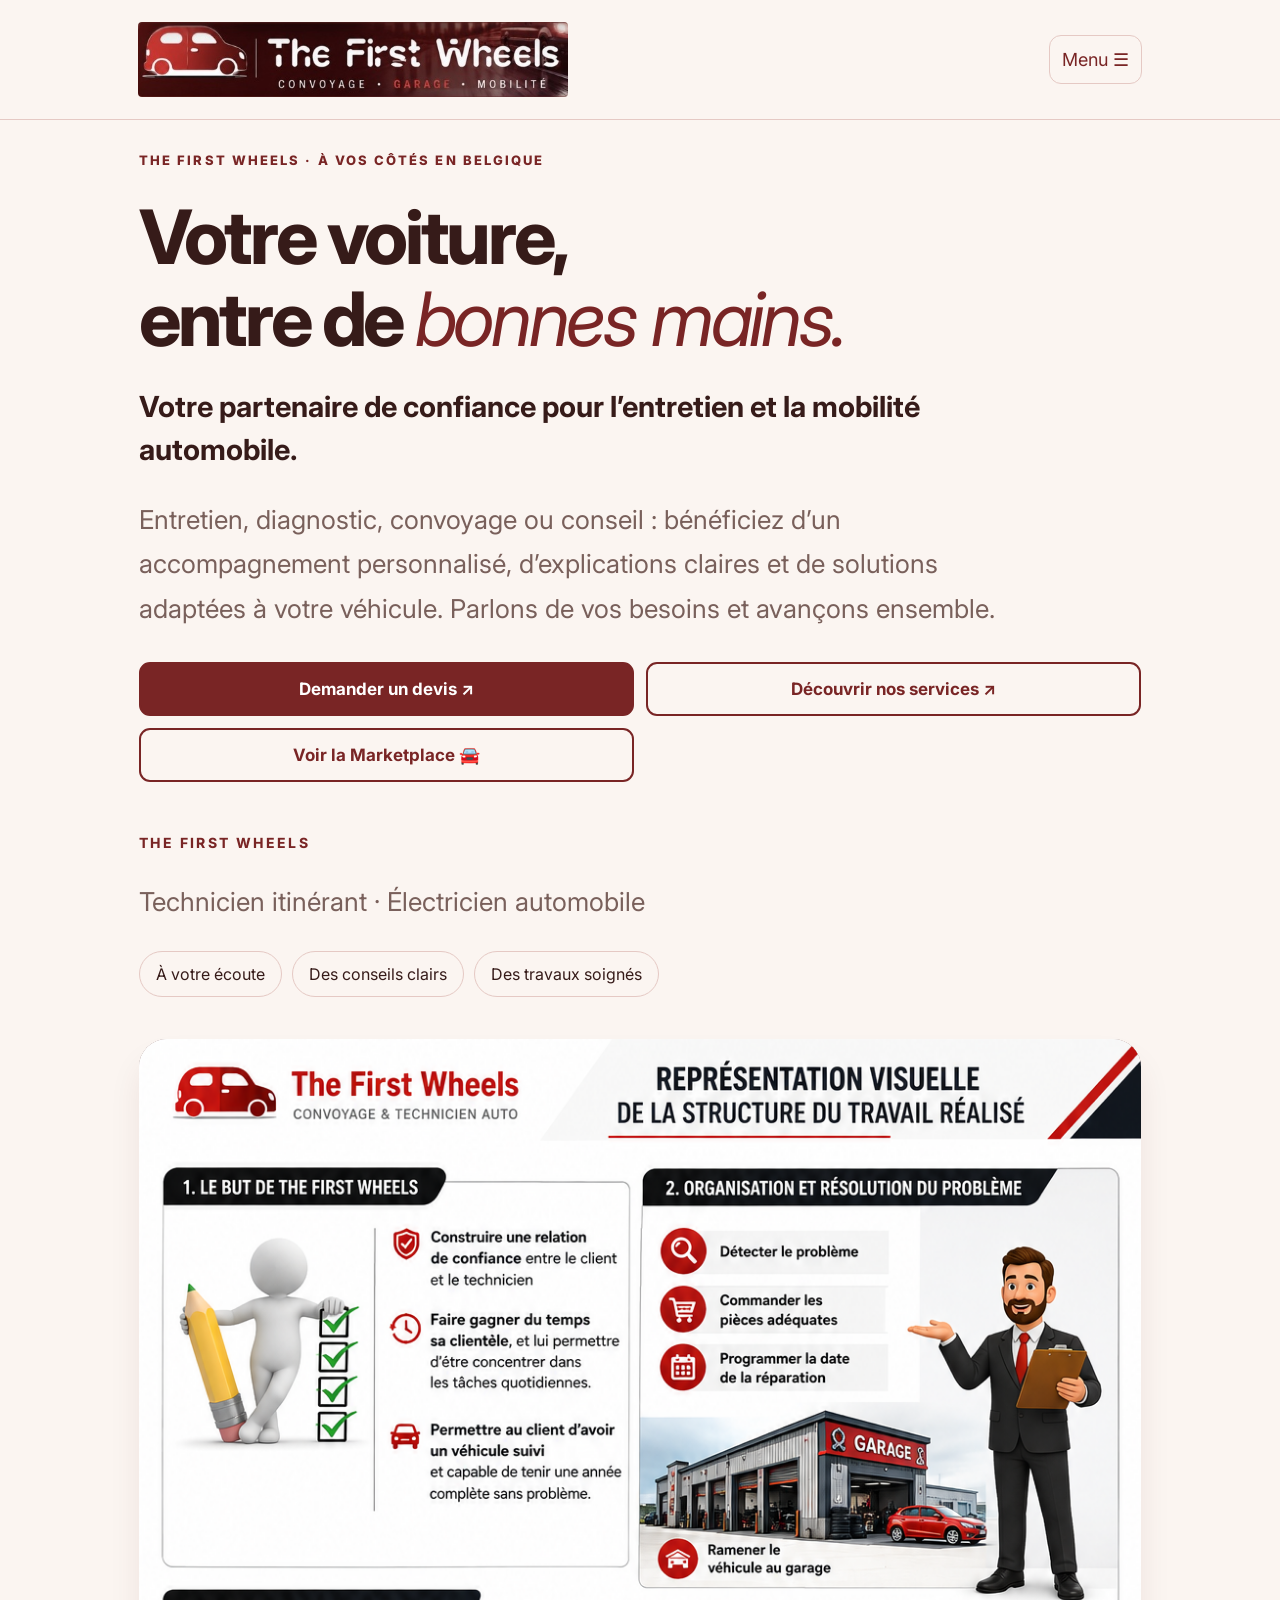
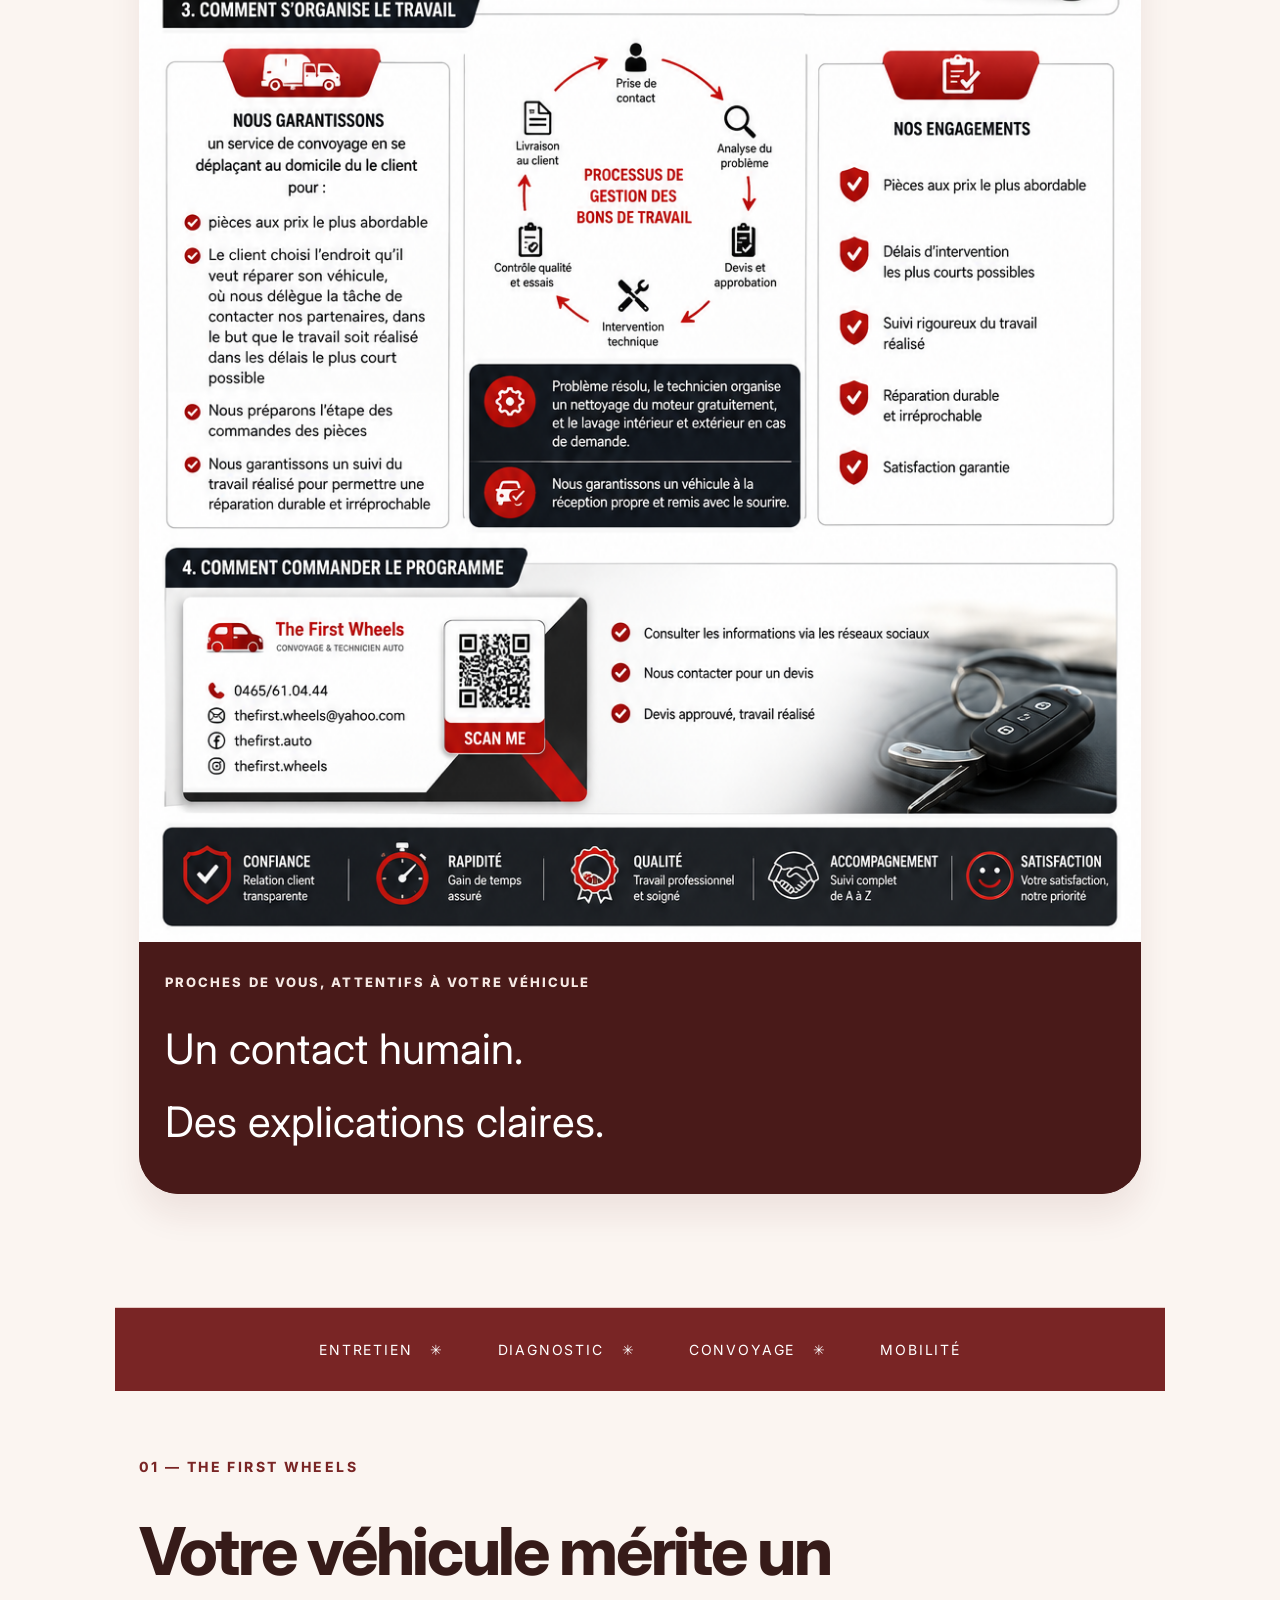
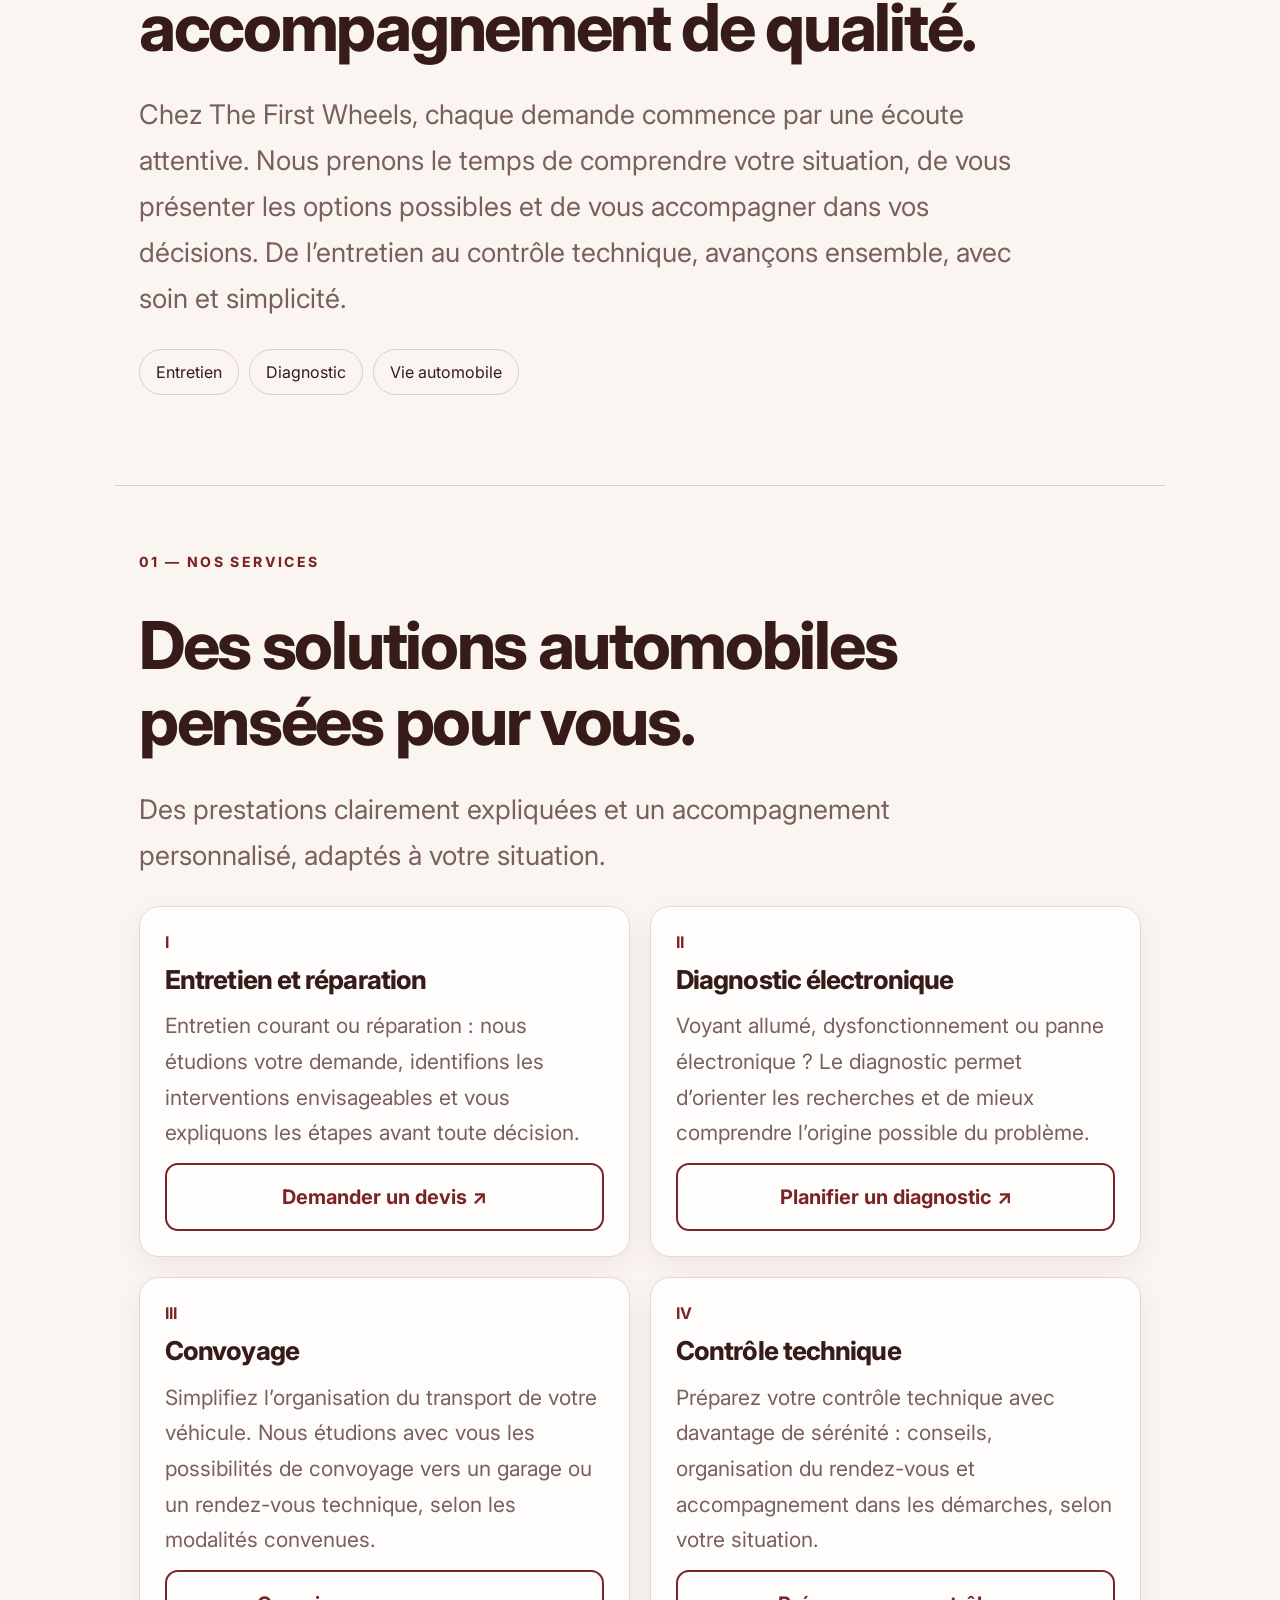
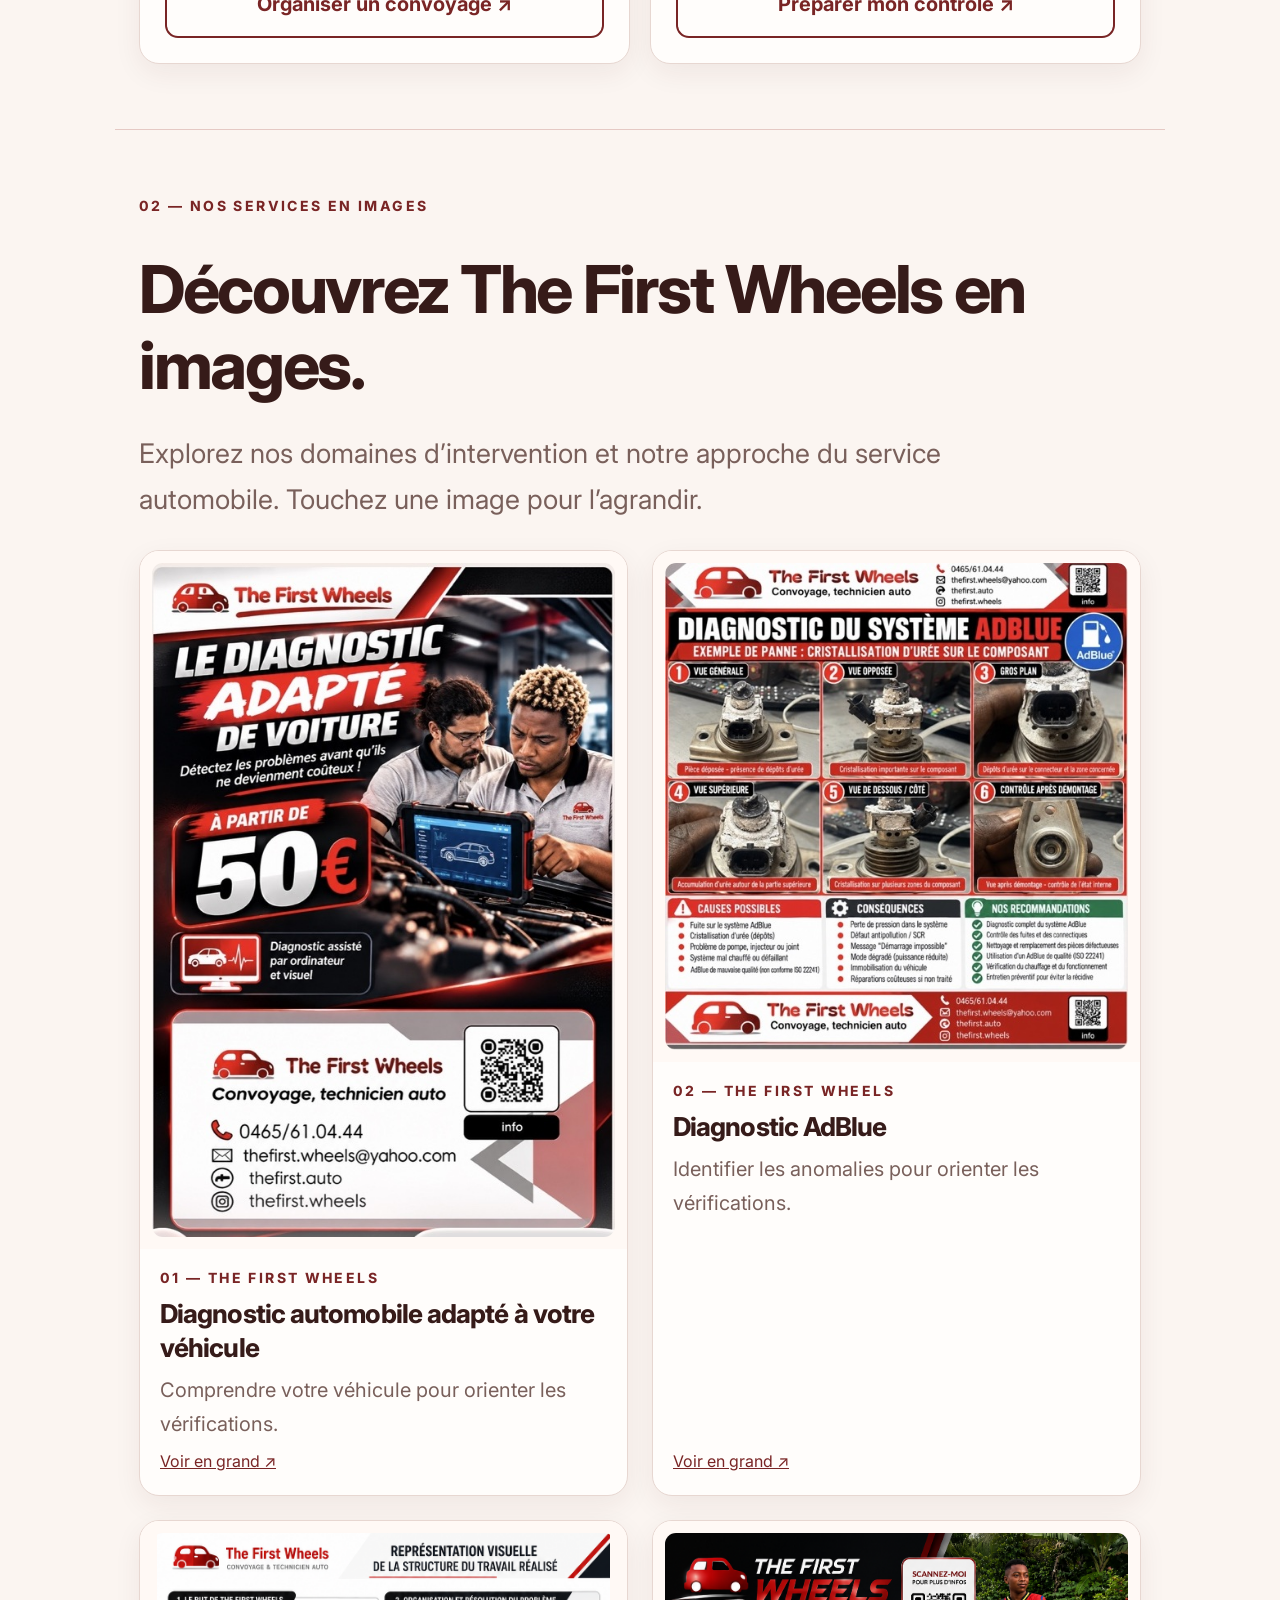
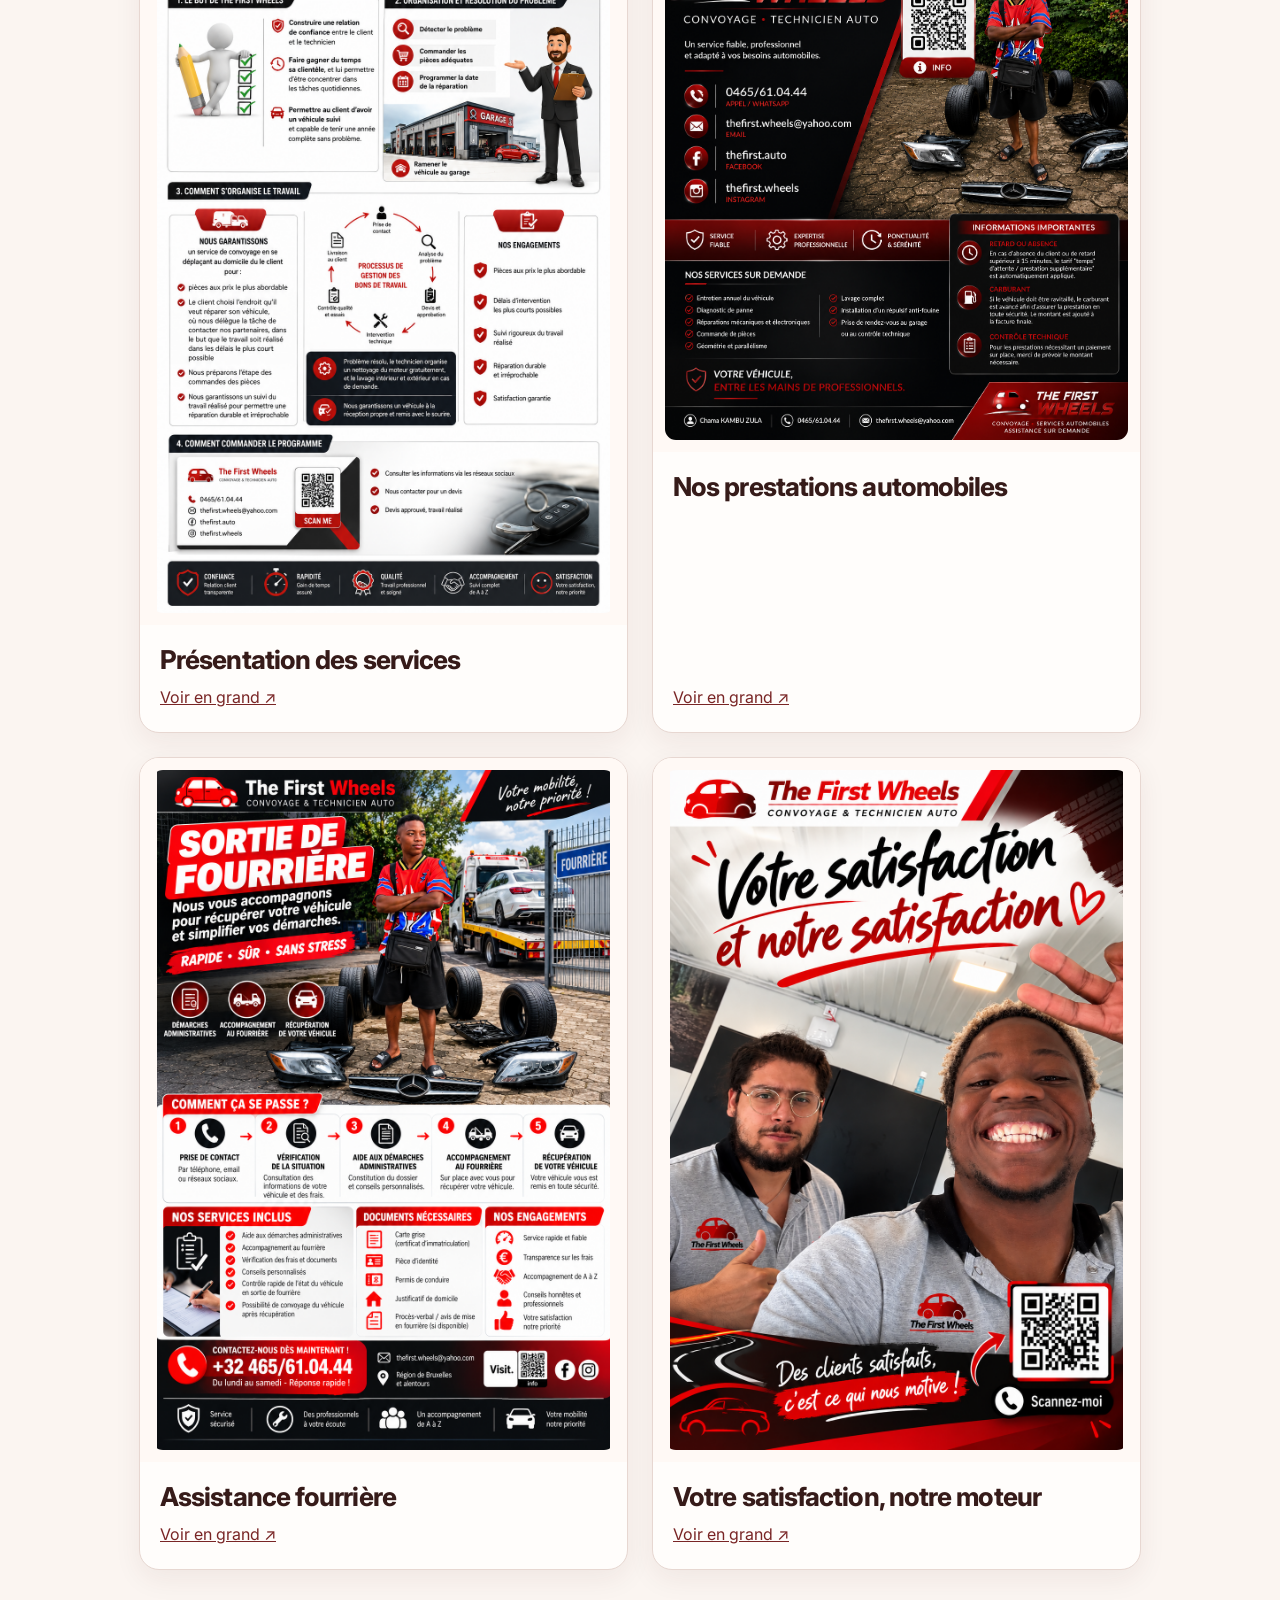
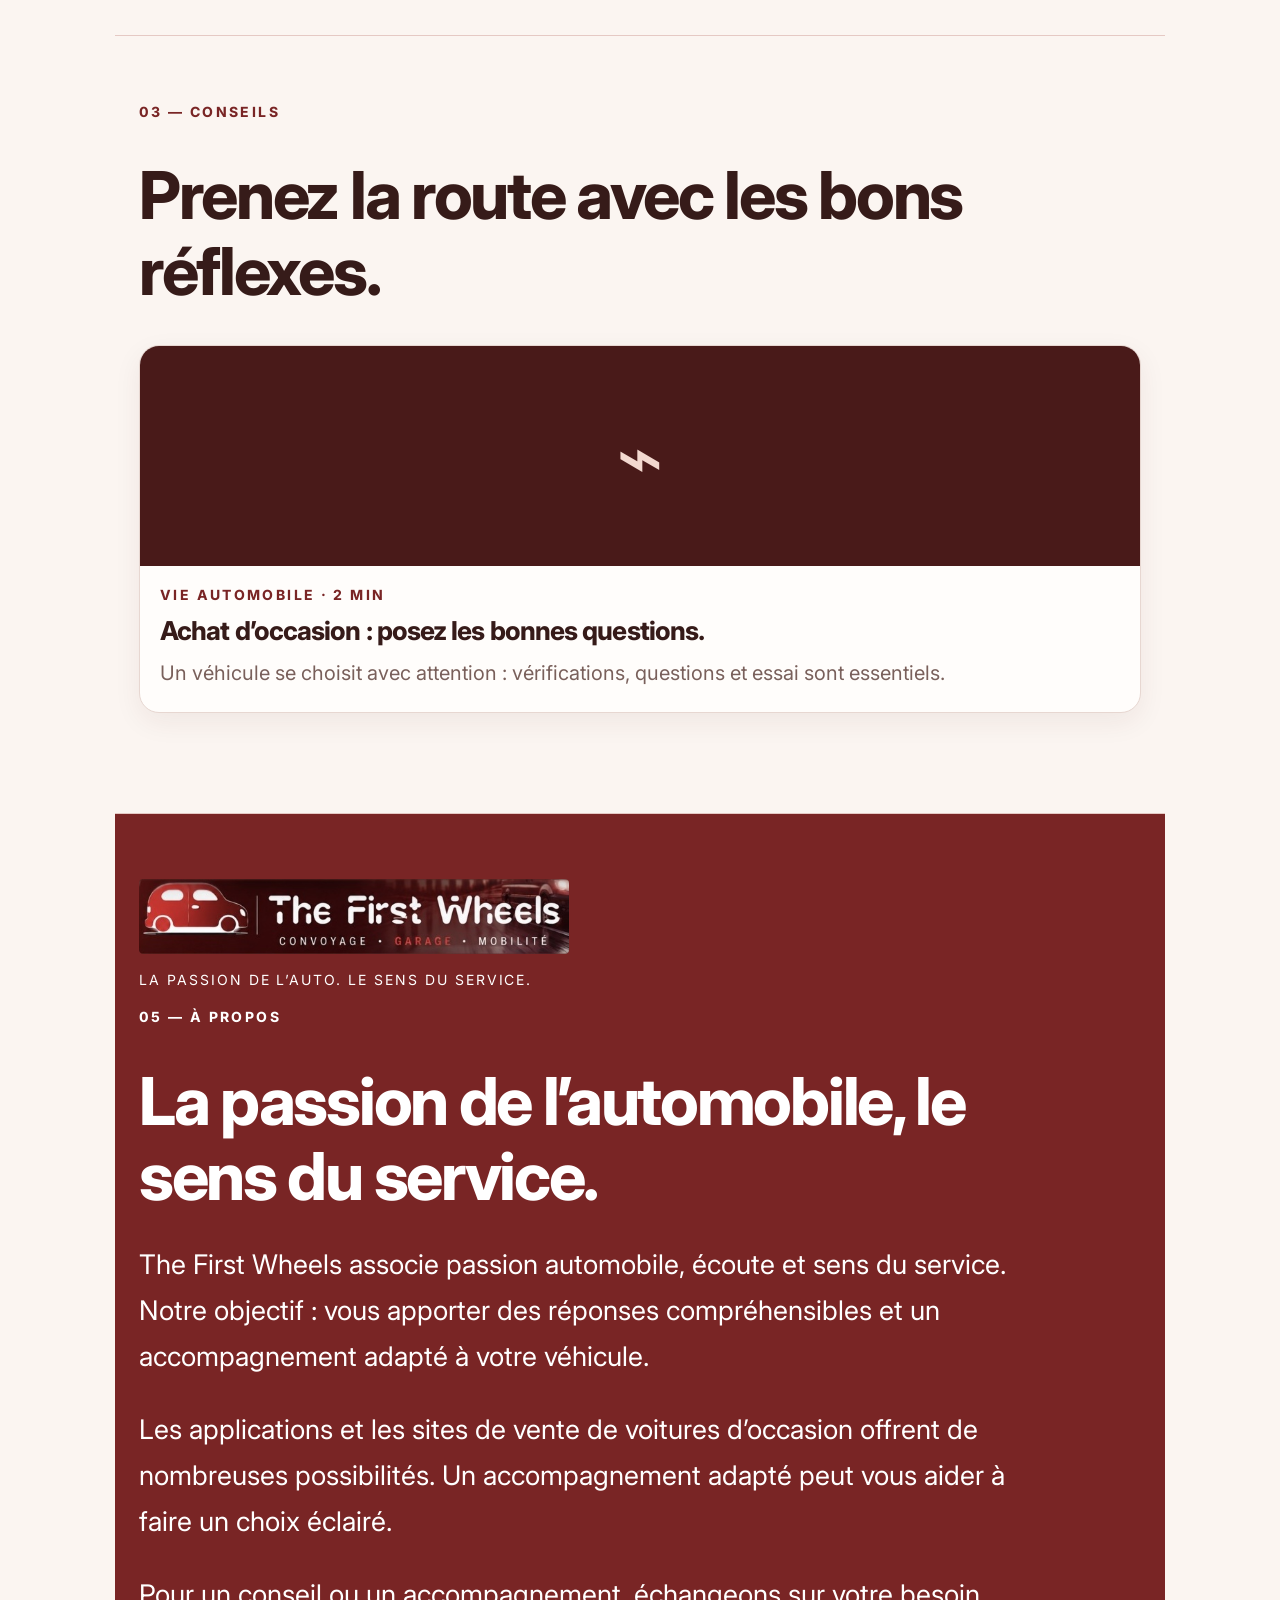
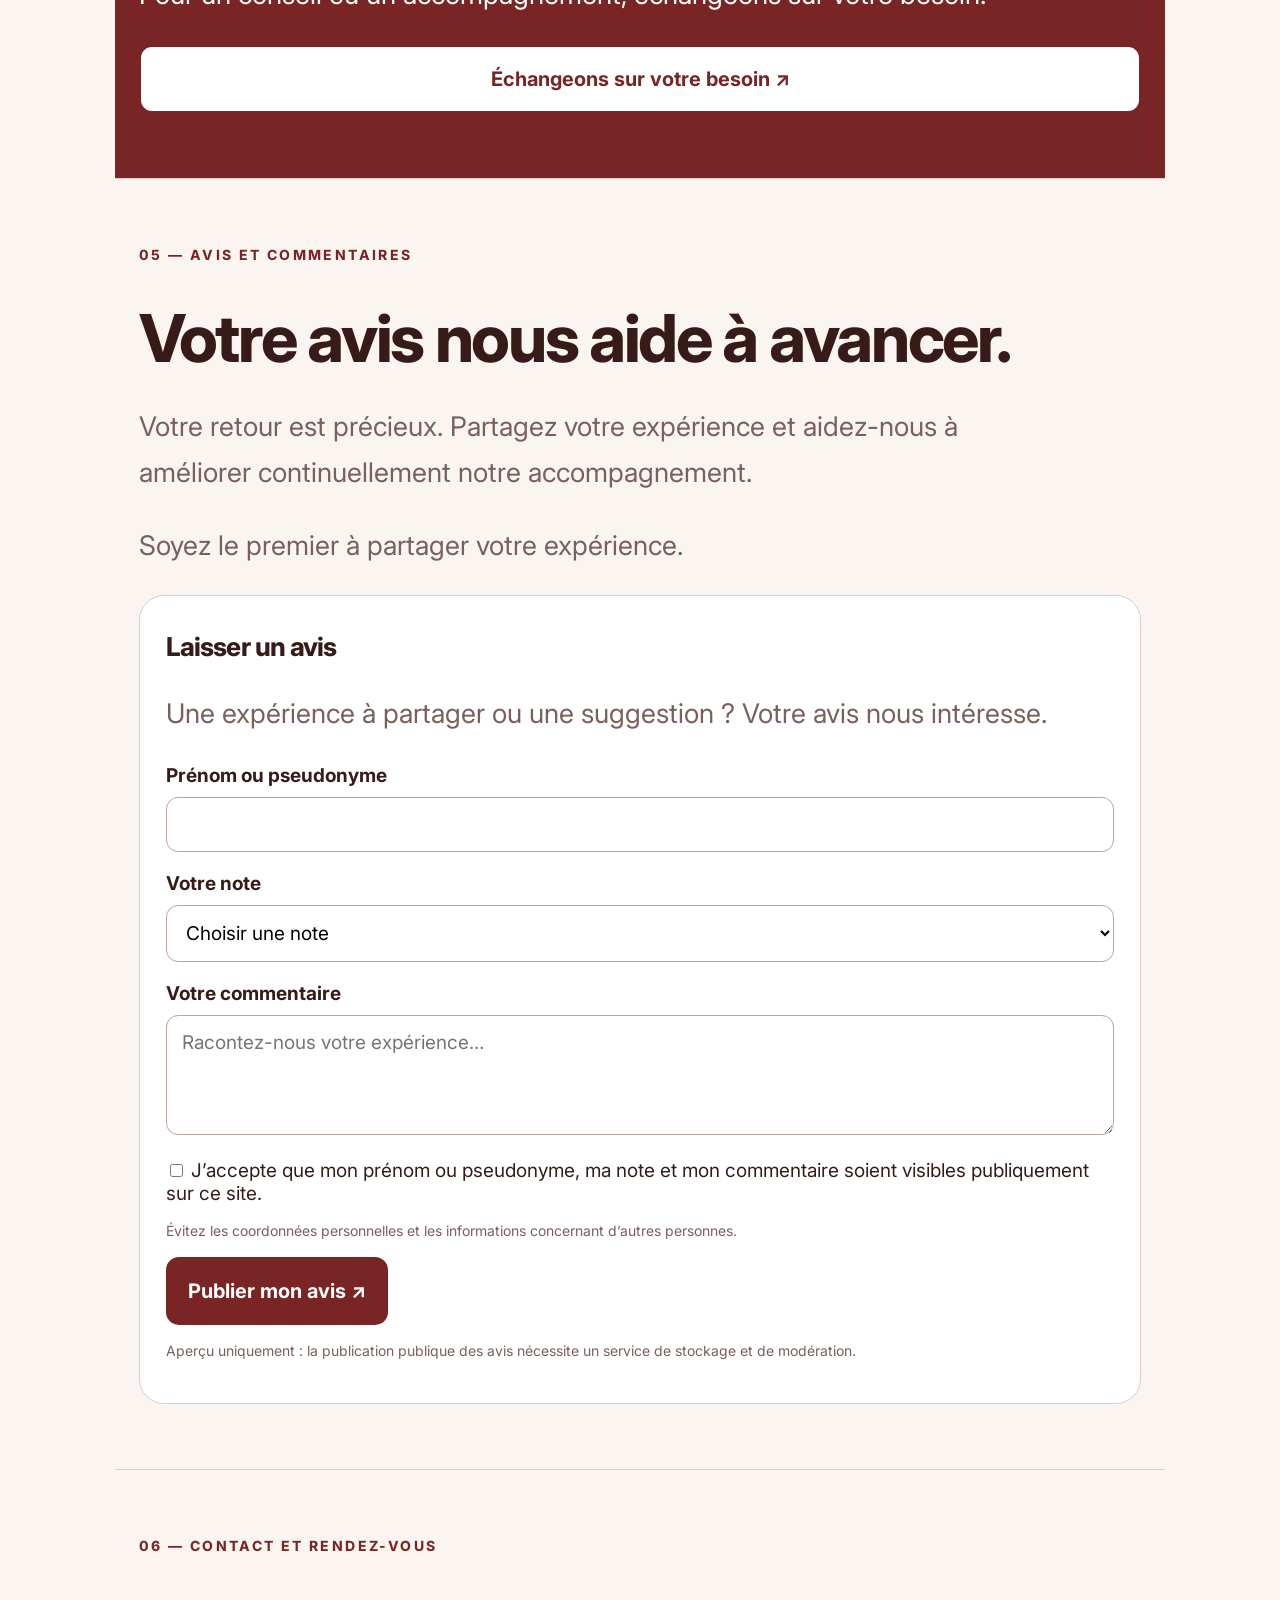
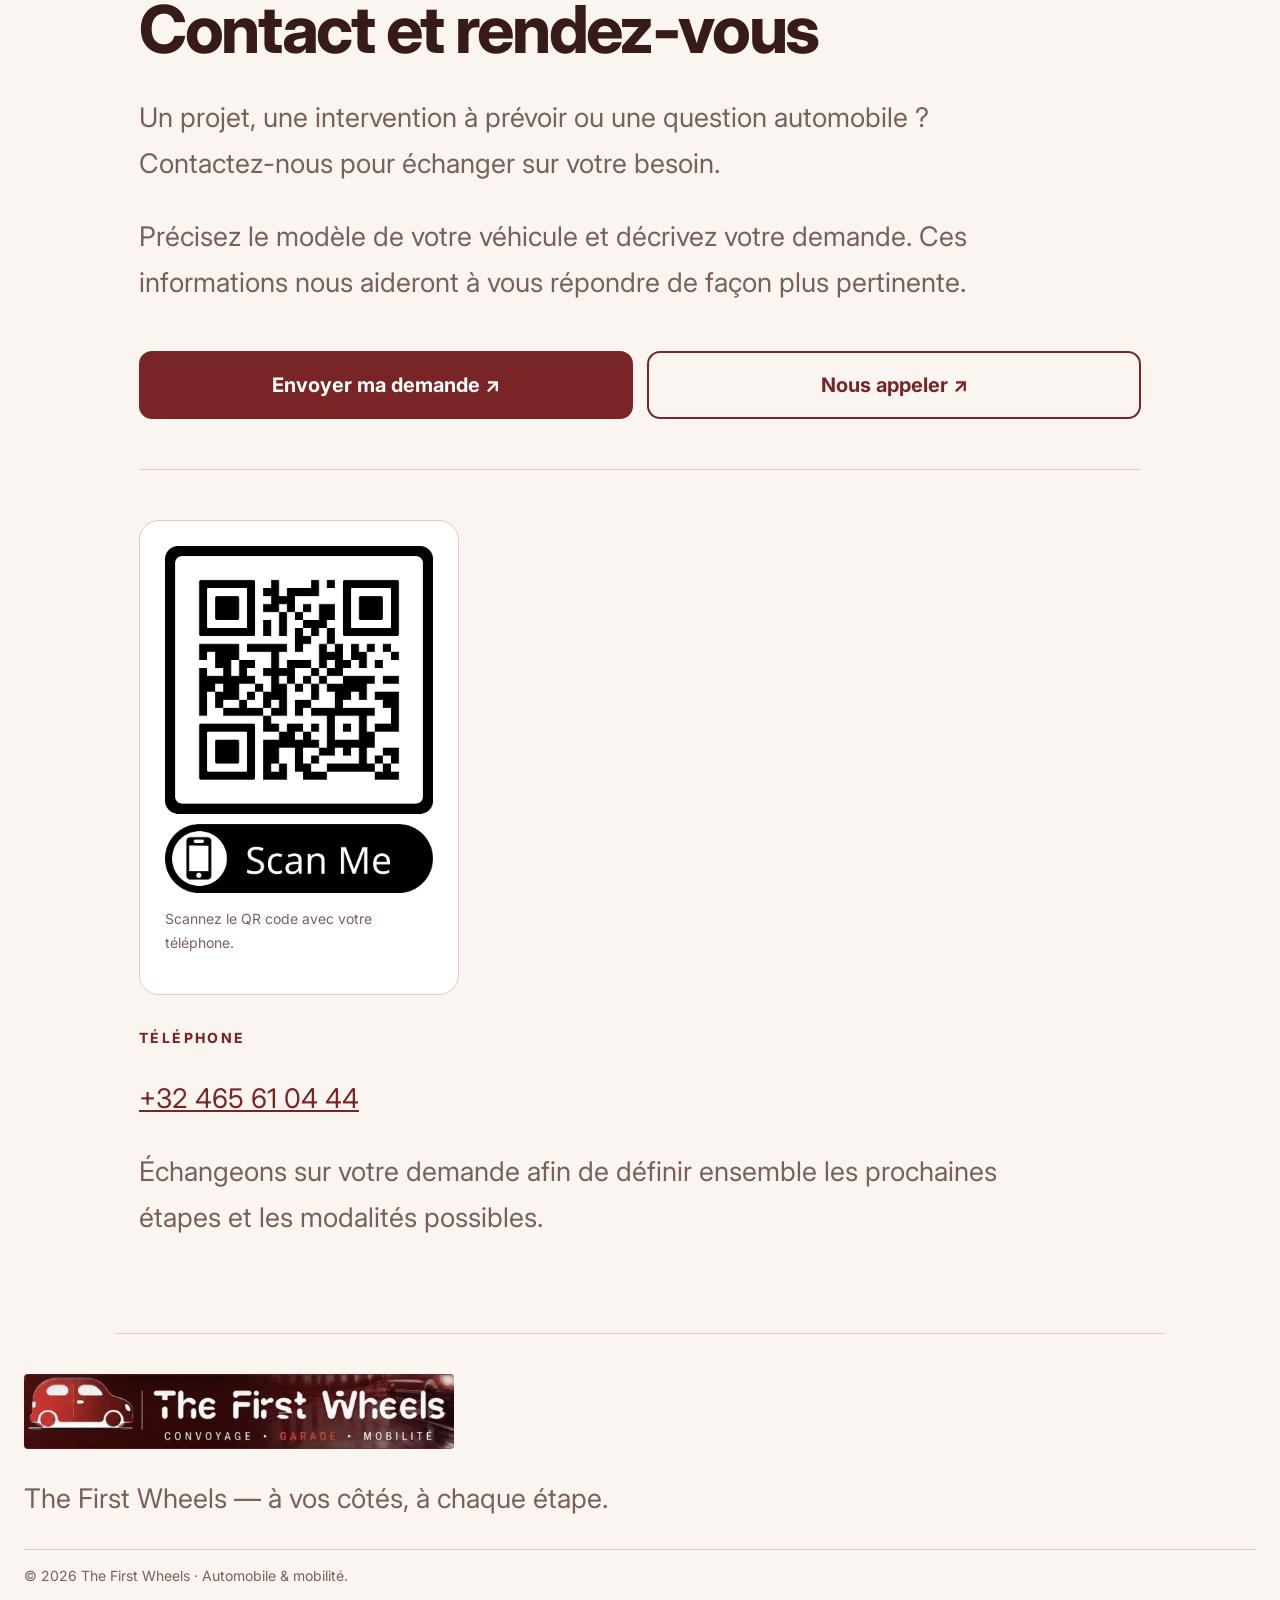
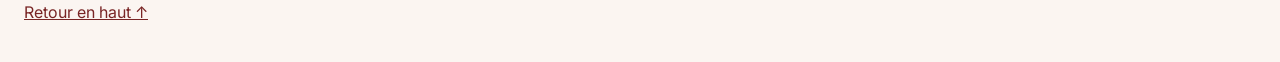
<file: index.html>
<!doctype html><html lang="fr"><head><meta charset="utf-8"><meta name="viewport" content="width=device-width,initial-scale=1"><title>The First Wheels — Convoyage · Garage · Mobilité</title><link rel="preconnect" href="https://fonts.googleapis.com"><link rel="preconnect" href="https://fonts.gstatic.com" crossorigin><link href="https://fonts.googleapis.com/css2?family=Inter:wght@400;500;600;700;800;900&display=swap" rel="stylesheet"><style>
:root{--b:#762525;--d:#361b19;--m:#79605b;--line:#e4c8c1;--bg:#fbf5f1}*{box-sizing:border-box}html{scroll-behavior:smooth}body{margin:0;font-family:Inter,Arial,Helvetica,sans-serif;color:var(--d);background:var(--bg)}header{background:var(--bg);border-bottom:1px solid var(--line);position:sticky;top:0;z-index:4}.head{max-width:1050px;margin:auto;padding:25px 22px;display:flex;align-items:center;justify-content:space-between;gap:20px}.logo{width:min(61vw,430px);display:block;border-radius:4px}.menu{border:1px solid var(--line);background:transparent;border-radius:12px;padding:14px;color:var(--b);font-size:18px}nav{display:none;padding:0 22px 20px;max-width:1050px;margin:auto;gap:15px;flex-wrap:wrap}nav.open{display:flex}nav a{color:var(--b)}main{max-width:1050px;margin:auto}section{padding:65px 24px;border-bottom:1px solid var(--line)}.ey{font-size:14px;font-weight:750;letter-spacing:.17em;line-height:1.6;color:var(--b)}h1{font-size:clamp(48px,8.4vw,83px);letter-spacing:-.05em;line-height:1.12;margin:40px 0}h1 em{font-family:Inter,Arial,Helvetica,sans-serif;color:var(--b);font-weight:400}h2{font-size:clamp(37px,6.7vw,66px);line-height:1.15;letter-spacing:-.035em;margin:35px 0}h3{font-size:26px;margin:8px 0 20px}p{font-size:clamp(19px,3.6vw,27px);color:var(--m);line-height:1.72}.lead{font-size:clamp(22px,4vw,29px);font-weight:700;color:var(--d)}.buttons{display:grid;gap:14px;margin:45px 0 10px}.btn{border:2px solid var(--b);border-radius:13px;padding:20px;text-decoration:none;color:var(--b);font-size:20px;font-weight:700;text-align:center;display:block;background:transparent}.btn.fill{background:var(--b);color:white}.pills{display:flex;gap:10px;flex-wrap:wrap;margin:25px 0}.pill{border:1px solid var(--line);border-radius:99px;padding:12px 16px}.poster{display:block;width:100%;border-radius:24px 24px 0 0}.poster-card{border:1px solid var(--line);border-radius:28px;overflow:hidden;margin:35px 0;background:white}.poster-caption{padding:26px}.poster-caption p{font-size:20px}.service{border:1px solid var(--line);border-radius:26px;background:#fffdfb;padding:28px;margin:22px 0}.service p{font-size:21px}.number{color:var(--b);font-weight:bold}.band{background:var(--b);color:white;padding:22px;text-align:center;letter-spacing:.12em}.feature{background:#491a19;color:white;border-radius:28px;overflow:hidden;margin-top:45px}.feature img{width:100%;display:block}.feature .inside{padding:32px}.feature h2,.feature p{color:white}.about{background:var(--b);color:white}.about p,.about h2,.about .ey{color:white}.review{border:1px solid var(--line);padding:26px;border-radius:25px;background:white}label{display:block;font-size:19px;font-weight:700;margin:20px 0 10px}input,select,textarea{width:100%;font:inherit;font-size:19px;padding:15px;border:1px solid #bfa09a;border-radius:12px;background:white}textarea{min-height:120px}input[type=checkbox]{width:auto}button{cursor:pointer}.note{font-size:14px}.qr{border:1px solid var(--line);padding:25px;border-radius:20px;background:white;max-width:320px}footer{padding:40px 24px;color:var(--m)}a{color:var(--b)}@media(min-width:780px){.buttons{grid-template-columns:1fr 1fr}.services{display:grid;grid-template-columns:1fr 1fr;gap:20px}.service{margin:0}.poster-grid{display:grid;grid-template-columns:1fr 1fr;gap:24px}.poster-grid .poster-card{margin:0}}

/* Accueil mobile adapté à la capture de référence fournie */
:root{--b:#792525;--d:#361b19;--m:#79605b;--line:#e5c9c4;--bg:#fbf5f1}
html{scroll-padding-top:92px}
body{background:var(--bg)}
header{background:var(--bg);border-bottom:1px solid var(--line)}
.head{padding:22px 23px;gap:20px}
.logo{width:min(61vw,430px);height:auto;object-fit:contain}
.menu{background:transparent;border:1px solid var(--line);border-radius:12px;padding:13px 12px;color:#287ec4;font-size:18px}
#accueil{padding-top:30px}
#accueil .ey:first-child{font-size:13px;font-weight:800;letter-spacing:.16em;line-height:1.65}
#accueil h1{font-size:clamp(43px,7vw,75px);line-height:1.10;letter-spacing:-.045em;margin:24px 0 25px}
#accueil h1 em{font-family:Inter,Arial,Helvetica,sans-serif;font-weight:400;color:#792525}
#accueil .lead{font-size:clamp(19px,3.5vw,29px);line-height:1.48;margin:0 0 15px}
#accueil p:not(.lead){font-size:clamp(17px,3.3vw,26px);line-height:1.72}
#accueil .buttons{margin-top:30px;gap:12px}
#accueil .btn{padding:15px 12px;min-height:51px;font-size:17px;border-radius:11px}
@media(max-width:779px){
  .head{min-height:86px}
  .logo{width:min(61vw,250px)}
  #accueil{padding-left:23px;padding-right:23px}
  #accueil h1{font-size:clamp(43px,11.7vw,58px);margin-top:24px;margin-bottom:24px}
  #accueil .buttons{grid-template-columns:1fr}
}

/* Présentation de l'affiche et du bandeau selon la capture mobile */
.feature{background:#491a19;border-radius:28px 28px 40px 40px;overflow:hidden;margin:42px 0 48px;box-shadow:0 22px 32px rgba(89,30,30,.08)}
.feature img{width:100%;height:auto;display:block;object-fit:contain;background:#fff}
.feature .inside{padding:30px 26px 36px;background:#491a19}
.feature .inside .ey{color:#f6e9e4;letter-spacing:.13em;font-size:12px;line-height:1.6}
.feature .inside p{font-size:clamp(27px,5.8vw,42px)!important;line-height:1.17;font-weight:400;color:#fff;margin:20px 0 0}
.band{background:#792525;color:#fff;padding:26px 20px;text-align:center;letter-spacing:.13em;line-height:2.25;font-size:14px;word-spacing:12px}
@media(max-width:779px){.feature{margin:36px 0 45px;border-radius:26px 26px 38px 38px}.feature .inside{padding:26px 22px 33px}.band{padding:21px 14px;font-size:12px;line-height:2.5;word-spacing:8px}}

/* Menu déroulant mobile, sous le logo, lisible et accessible */
#nav{display:none;max-width:1050px;margin:0 auto;padding:10px 22px 20px;background:var(--bg);border-top:1px solid var(--line);flex-direction:column;gap:0}
#nav.open{display:flex}
#nav a{display:block;text-decoration:none;font-weight:650;font-size:18px;line-height:1.35;padding:13px 14px;border-bottom:1px solid var(--line);color:var(--d);border-radius:7px}
#nav a:last-child{border-bottom:0}
#nav a:focus-visible,#nav a:hover{background:#f3e5df;color:var(--b);outline-offset:2px}
@media(min-width:780px){#nav{flex-direction:row;flex-wrap:wrap;gap:8px}#nav a{border:0}}

/* Mise en page harmonisée : cartes, cadres et alignement */
:root{--tfw-wine:#792525;--tfw-border:#e7d7d1;--tfw-cream:#fbf5f1}
*,*::before,*::after{box-sizing:border-box}
body{overflow-x:hidden}
main section{scroll-margin-top:100px}
main section>.container, main section>.wrap, main section>.inner{width:min(100% - 36px,1120px);margin-inline:auto}
.service,.poster-card{background:#fffdfb;border:1px solid var(--tfw-border);border-radius:20px;box-shadow:0 9px 28px rgba(72,30,30,.065);overflow:hidden;min-width:0}
.service{display:flex;flex-direction:column;align-items:flex-start;padding:25px;gap:12px}
.service h3,.service p{margin:0;overflow-wrap:anywhere}
.service h3{line-height:1.25}
.service p{line-height:1.7;flex:1}
.service .btn{margin-top:auto;align-self:stretch;text-align:center;justify-content:center}
.poster-card{display:flex;flex-direction:column;align-items:stretch;padding:0!important}
.poster-card>a:first-child{display:block;padding:12px;background:#fff9f5;line-height:0}
.poster-card>a:first-child img{display:block;width:100%;height:auto;max-height:680px;object-fit:contain;object-position:center;border-radius:11px}
.poster-caption{padding:18px 20px 22px!important;display:flex;flex-direction:column;gap:8px;align-items:flex-start;flex:1;line-height:1.55}
.poster-caption h3,.poster-caption p{margin:0}
.poster-caption .btn,.poster-caption a{margin-top:auto}
#galerie .grid,#galerie .posters,#services .grid,#services .services-grid{align-items:stretch}
#contact img[src^="data:image"]{max-width:100%;height:auto;object-fit:contain}
@media(max-width:680px){
 .service{padding:21px;border-radius:17px}
 .poster-card{border-radius:17px}
 .poster-card>a:first-child{padding:10px}
 .poster-caption{padding:17px!important}
 .service .btn{width:100%}
 main section{overflow-wrap:break-word}
}
/* Typographie Inter homogène et lisible sur mobile */
body,button,input,textarea,select{font-family:Inter,Arial,Helvetica,sans-serif}
h1,h2,h3,h4,h5,h6,nav,.menu{font-family:Inter,Arial,Helvetica,sans-serif}
h1,h2,h3{font-weight:750;letter-spacing:-.035em}
p,li{line-height:1.7}
</style><style>.mobile-navigation{position:relative;margin-left:auto;flex-shrink:0}.mobile-navigation summary{list-style:none;cursor:pointer;user-select:none;display:block}.mobile-navigation summary::-webkit-details-marker{display:none}.mobile-navigation[open] nav{display:flex!important;position:absolute;z-index:9999;top:calc(100% + 12px);right:0;min-width:min(310px,86vw);max-height:65vh;overflow-y:auto;flex-direction:column!important;background:#fffaf7!important;border:1px solid #e5c9c4;border-radius:15px;padding:10px;box-shadow:0 16px 40px #361b1933}.mobile-navigation nav a{display:block!important;color:#361b19!important;padding:14px 16px!important;text-decoration:none!important;border-bottom:1px solid #eadbd6;font-size:17px}.mobile-navigation nav a:last-child{border:0}.mobile-navigation[open] summary{background:#f1e4de}
/* Harmonisation typographique et alignements */
html{scroll-behavior:smooth}*,*::before,*::after{box-sizing:border-box}
body,button,input,select,textarea{font-family:Inter,Arial,Helvetica,sans-serif}
section{scroll-margin-top:88px}section>h2,section>.ey,section>p{max-width:900px}
h1,h2,h3,p{overflow-wrap:break-word}h2{margin-bottom:24px}h3{line-height:1.3}
.services,.poster-grid{align-items:stretch}.service,.poster-card{min-width:0}
.service{display:flex;flex-direction:column;align-items:stretch}.service .btn,.service>a.btn{margin-top:auto}
.poster-card{display:flex;flex-direction:column}.poster-card .poster-caption{flex:1;display:flex;flex-direction:column}.poster-caption>a{margin-top:auto}
.poster-card img,.feature img{display:block;max-width:100%;height:auto;object-fit:contain}
.menu{color:var(--b)!important}
@media(max-width:650px){section{padding:46px 18px}h1{line-height:1.12}h2{line-height:1.2}.service,.poster-caption{padding:22px}.buttons{gap:12px}.btn{padding:16px}nav a{padding:10px 0}}
</style></head><body><header><div class="head"><a href="#accueil"><img class="logo" src="assets/image_00.jpg" alt="The First Wheels"></a><details class="mobile-navigation"><summary class="menu">Menu ☰</summary><nav aria-label="Navigation principale"><a href="#accueil">Accueil</a><a href="#services">Services</a><a href="marketplace.html">Marketplace 🚘</a><a href="#galerie">Images</a><a href="#conseils">Conseils</a><a href="#apropos">À propos</a><a href="#avis">Avis</a><a href="#contact">Contact</a></nav></details></div></header><main>
<section id="accueil"><div class="ey">THE FIRST WHEELS · À VOS CÔTÉS EN BELGIQUE</div><h1>Votre voiture,<br>entre de <em>bonnes mains.</em></h1><p class="lead">Votre partenaire de confiance pour l’entretien et la mobilité automobile.</p><p>Entretien, diagnostic, convoyage ou conseil : bénéficiez d’un accompagnement personnalisé, d’explications claires et de solutions adaptées à votre véhicule. Parlons de vos besoins et avançons ensemble.</p><div class="buttons"><a class="btn fill" href="#contact">Demander un devis ↗</a><a class="btn" href="#services">Découvrir nos services ↗</a><a class="btn" href="marketplace.html">Voir la Marketplace 🚘</a></div><div class="ey" style="margin-top:50px">THE FIRST WHEELS</div><p>Technicien itinérant · Électricien automobile</p><div class="pills"><span class="pill">À votre écoute</span><span class="pill">Des conseils clairs</span><span class="pill">Des travaux soignés</span></div><div class="feature"><img src="assets/image_01.png" alt="The First Wheels : représentation visuelle de la structure du travail réalisé" style="display:block;width:100%;height:auto;object-fit:contain"><div class="inside"><div class="ey">PROCHES DE VOUS, ATTENTIFS À VOTRE VÉHICULE</div><p style="font-size:28px">Un contact humain.<br>Des explications claires.</p></div></div></section><div class="band">ENTRETIEN ✳ &nbsp; DIAGNOSTIC ✳ &nbsp; CONVOYAGE ✳ &nbsp; MOBILITÉ</div>
<section><div class="ey">01 — THE FIRST WHEELS</div><h2>Votre véhicule mérite un accompagnement de qualité.</h2><p>Chez The First Wheels, chaque demande commence par une écoute attentive. Nous prenons le temps de comprendre votre situation, de vous présenter les options possibles et de vous accompagner dans vos décisions. De l’entretien au contrôle technique, avançons ensemble, avec soin et simplicité.</p><div class="pills"><span class="pill">Entretien</span><span class="pill">Diagnostic</span><span class="pill">Vie automobile</span></div></section>
<section id="services"><div class="ey">01 — NOS SERVICES</div><h2>Des solutions automobiles pensées pour vous.</h2><p>Des prestations clairement expliquées et un accompagnement personnalisé, adaptés à votre situation.</p><div class="services"><article class="service"><div class="number">I</div><h3>Entretien et réparation</h3><p>Entretien courant ou réparation : nous étudions votre demande, identifions les interventions envisageables et vous expliquons les étapes avant toute décision.</p><a class="btn" href="#contact">Demander un devis ↗</a></article><article class="service"><div class="number">II</div><h3>Diagnostic électronique</h3><p>Voyant allumé, dysfonctionnement ou panne électronique ? Le diagnostic permet d’orienter les recherches et de mieux comprendre l’origine possible du problème.</p><a class="btn" href="#contact">Planifier un diagnostic ↗</a></article><article class="service"><div class="number">III</div><h3>Convoyage</h3><p>Simplifiez l’organisation du transport de votre véhicule. Nous étudions avec vous les possibilités de convoyage vers un garage ou un rendez-vous technique, selon les modalités convenues.</p><a class="btn" href="#contact">Organiser un convoyage ↗</a></article><article class="service"><div class="number">IV</div><h3>Contrôle technique</h3><p>Préparez votre contrôle technique avec davantage de sérénité : conseils, organisation du rendez-vous et accompagnement dans les démarches, selon votre situation.</p><a class="btn" href="#contact">Préparer mon contrôle ↗</a></article></div></section>
<section id="galerie"><div class="ey">02 — NOS SERVICES EN IMAGES</div><h2>Découvrez The First Wheels en images.</h2><p>Explorez nos domaines d’intervention et notre approche du service automobile. Touchez une image pour l’agrandir.</p><div class="poster-grid"><article class="poster-card"><a href="assets/image_02.jpg" target="_blank"><img class="poster" src="assets/image_03.jpg" alt="Affiche diagnostic adapté à partir de 50 euros"></a><div class="poster-caption"><div class="ey">01 — THE FIRST WHEELS</div><h3>Diagnostic automobile adapté à votre véhicule</h3><p>Comprendre votre véhicule pour orienter les vérifications.</p><a href="assets/image_04.jpg" target="_blank">Voir en grand ↗</a></div></article><article class="poster-card"><a href="assets/image_05.jpg" target="_blank"><img class="poster" src="assets/image_06.jpg" alt="Affiche diagnostic du système AdBlue"></a><div class="poster-caption"><div class="ey">02 — THE FIRST WHEELS</div><h3>Diagnostic AdBlue</h3><p>Identifier les anomalies pour orienter les vérifications.</p><a href="assets/image_07.jpg" target="_blank">Voir en grand ↗</a></div></article><article class="poster-card"><a href="assets/image_08.png" target="_blank"><img class="poster" loading="lazy" src="assets/image_09.png" alt="Présentation des services"></a><div class="poster-caption"><h3>Présentation des services</h3><a href="assets/image_10.png" target="_blank">Voir en grand ↗</a></div></article><article class="poster-card"><a href="assets/image_11.png" target="_blank"><img class="poster" loading="lazy" src="assets/image_12.png" alt="Nos prestations automobiles"></a><div class="poster-caption"><h3>Nos prestations automobiles</h3><a href="assets/image_13.png" target="_blank">Voir en grand ↗</a></div></article><article class="poster-card"><a href="assets/image_14.png" target="_blank"><img class="poster" loading="lazy" src="assets/image_15.png" alt="Assistance fourrière"></a><div class="poster-caption"><h3>Assistance fourrière</h3><a href="assets/image_16.png" target="_blank">Voir en grand ↗</a></div></article><article class="poster-card"><a href="assets/image_17.png" target="_blank"><img class="poster" loading="lazy" src="assets/image_18.png" alt="Votre satisfaction, notre moteur"></a><div class="poster-caption"><h3>Votre satisfaction, notre moteur</h3><a href="assets/image_19.png" target="_blank">Voir en grand ↗</a></div></article></div></section>
<section id="conseils"><div class="ey">03 — CONSEILS</div><h2>Prenez la route avec les bons réflexes.</h2><article class="poster-card"><div style="height:220px;background:#491a19;color:#f3d9d0;display:grid;place-items:center;font-size:80px">⌁</div><div class="poster-caption"><div class="ey">VIE AUTOMOBILE · 2 MIN</div><h3>Achat d’occasion : posez les bonnes questions.</h3><p>Un véhicule se choisit avec attention : vérifications, questions et essai sont essentiels.</p></div></article></section>
<section id="apropos" class="about"><img class="logo" src="assets/image_20.jpg" alt="The First Wheels"><p style="font-size:14px;letter-spacing:.14em;color:white">LA PASSION DE L’AUTO. LE SENS DU SERVICE.</p><div class="ey">05 — À PROPOS</div><h2>La passion de l’automobile, le sens du service.</h2><p>The First Wheels associe passion automobile, écoute et sens du service. Notre objectif : vous apporter des réponses compréhensibles et un accompagnement adapté à votre véhicule.</p><p>Les applications et les sites de vente de voitures d’occasion offrent de nombreuses possibilités. Un accompagnement adapté peut vous aider à faire un choix éclairé.</p><p>Pour un conseil ou un accompagnement, échangeons sur votre besoin.</p><a class="btn" style="background:white" href="#contact">Échangeons sur votre besoin ↗</a></section>
<section id="avis"><div class="ey">05 — AVIS ET COMMENTAIRES</div><h2>Votre avis nous aide à avancer.</h2><p>Votre retour est précieux. Partagez votre expérience et aidez-nous à améliorer continuellement notre accompagnement.</p><p id="reviews">Soyez le premier à partager votre expérience.</p><form class="review" id="reviewform"><h3>Laisser un avis</h3><p>Une expérience à partager ou une suggestion ? Votre avis nous intéresse.</p><label for="pseudo">Prénom ou pseudonyme</label><input id="pseudo" required><label for="rating">Votre note</label><select id="rating" required><option value="">Choisir une note</option><option>5 étoiles</option><option>4 étoiles</option><option>3 étoiles</option><option>2 étoiles</option><option>1 étoile</option></select><label for="comment">Votre commentaire</label><textarea id="comment" placeholder="Racontez-nous votre expérience…" required></textarea><label style="font-weight:400"><input type="checkbox" required> J’accepte que mon prénom ou pseudonyme, ma note et mon commentaire soient visibles publiquement sur ce site.</label><p class="note">Évitez les coordonnées personnelles et les informations concernant d’autres personnes.</p><button class="btn fill" type="submit">Publier mon avis ↗</button><p class="note">Aperçu uniquement : la publication publique des avis nécessite un service de stockage et de modération.</p></form></section>
<section id="contact"><div class="ey">06 — CONTACT ET RENDEZ-VOUS</div><h2>Contact et rendez-vous</h2><p>Un projet, une intervention à prévoir ou une question automobile ? Contactez-nous pour échanger sur votre besoin.</p><p>Précisez le modèle de votre véhicule et décrivez votre demande. Ces informations nous aideront à vous répondre de façon plus pertinente.</p><div class="buttons"><a class="btn fill" href="mailto:thefirst.wheels@yahoo.com?subject=Demande%20The%20First%20Wheels">Envoyer ma demande ↗</a><a class="btn" href="tel:+32465610444">Nous appeler ↗</a></div><hr style="border:0;border-top:1px solid var(--line);margin:50px 0"><div class="qr" style="margin-bottom:32px"><img src="assets/image_21.png" alt="QR code The First Wheels — Scan Me" style="width:100%;height:auto;display:block"><p class="note">Scannez le QR code avec votre téléphone.</p></div><div class="ey">TÉLÉPHONE</div><p><a href="tel:+32465610444">+32 465 61 04 44</a></p><p>Échangeons sur votre demande afin de définir ensemble les prochaines étapes et les modalités possibles.</p></section></main><footer><img src="assets/image_22.jpg" class="logo" alt="The First Wheels"><p>The First Wheels — à vos côtés, à chaque étape.</p><hr style="border:0;border-top:1px solid var(--line)"><p class="note">© 2026 The First Wheels · Automobile & mobilité.</p><a href="#accueil">Retour en haut ↑</a></footer><script>document.querySelectorAll('.mobile-navigation nav a').forEach(a=>a.addEventListener('click',()=>a.closest('details').removeAttribute('open')));document.getElementById('reviewform').onsubmit=e=>{e.preventDefault();alert('Cet aperçu ne publie pas encore les avis en ligne. Aucun avis n’a été envoyé.');};</script></body></html>
</file>
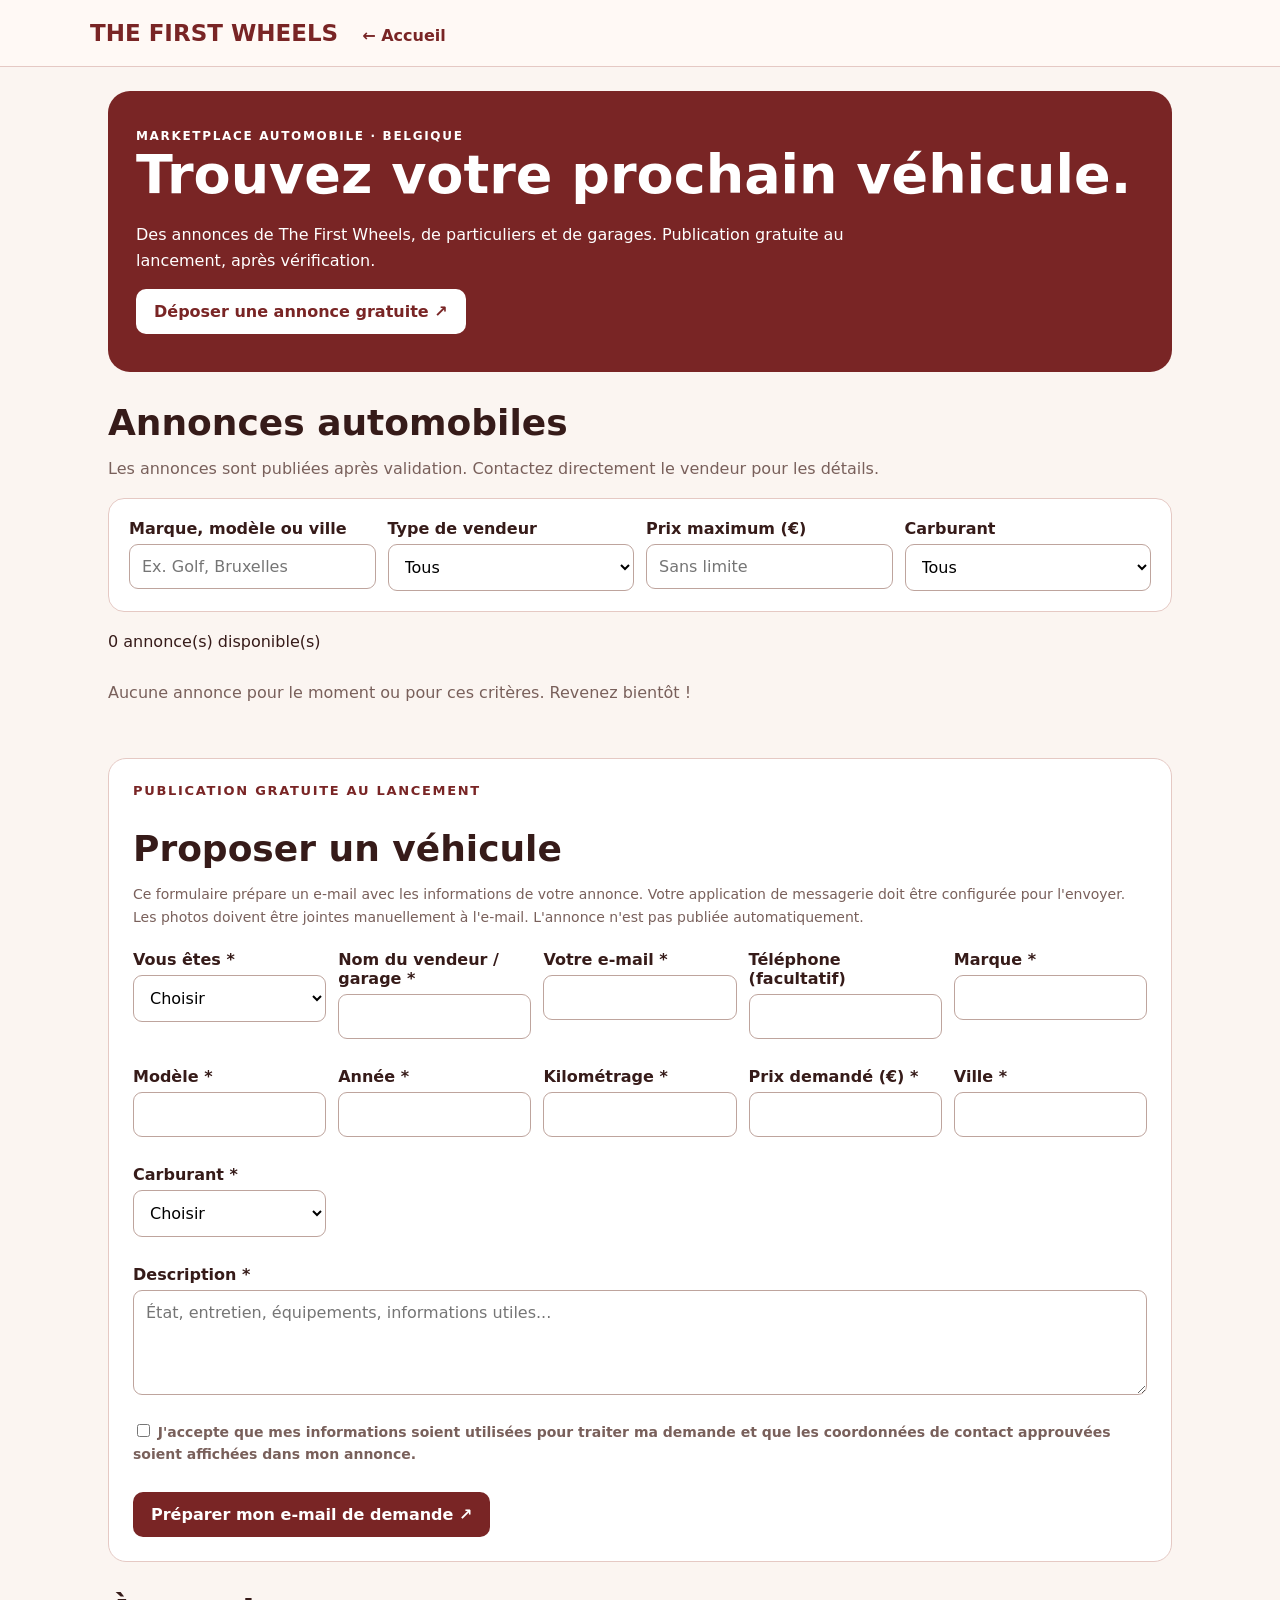
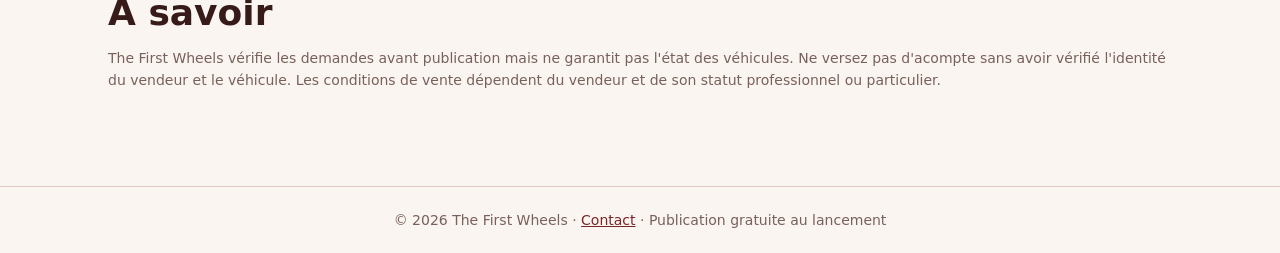
<file: marketplace.html>
<!doctype html><html lang="fr"><head><meta charset="utf-8"><meta name="viewport" content="width=device-width,initial-scale=1"><meta name="description" content="The First Wheels Marketplace : annonces automobiles en Belgique"><title>Marketplace — The First Wheels</title><style>
:root{--wine:#792525;--ink:#361b19;--muted:#79605b;--cream:#fbf5f1;--line:#e5c9c4}*{box-sizing:border-box}body{margin:0;background:var(--cream);color:var(--ink);font-family:system-ui,-apple-system,Arial,sans-serif}header{border-bottom:1px solid var(--line);background:#fff9f5;padding:20px max(20px,calc((100vw - 1100px)/2))}header a{color:var(--wine);text-decoration:none;font-weight:750}header .brand{font-size:23px;margin-right:24px}main{max-width:1100px;margin:auto;padding:24px 18px 80px}.hero{background:var(--wine);color:white;padding:38px 28px;border-radius:22px}.hero h1{font-size:clamp(32px,6vw,54px);margin:0 0 14px}.hero p{line-height:1.6;max-width:740px}.hero a{display:inline-block;background:white;color:var(--wine);border-radius:10px;padding:13px 18px;text-decoration:none;font-weight:700}.ey{font-size:13px;letter-spacing:.13em;font-weight:800;text-transform:uppercase;color:var(--wine)}h2{font-size:clamp(25px,4vw,36px);margin:30px 0 12px}.muted{color:var(--muted)}.filters,.form-grid{display:grid;grid-template-columns:repeat(auto-fit,minmax(190px,1fr));gap:12px}.filters{padding:20px;background:white;border:1px solid var(--line);border-radius:16px;margin:20px 0}label{font-weight:650;display:block;margin-bottom:6px}input,select,textarea{width:100%;font:inherit;padding:12px;border:1px solid #bea49d;border-radius:9px;background:white}textarea{min-height:105px}.grid{display:grid;grid-template-columns:repeat(auto-fit,minmax(250px,1fr));gap:16px}.card{background:white;border:1px solid var(--line);border-radius:16px;padding:22px}.card h3{margin:8px 0}.price{font-size:25px;font-weight:800;color:var(--wine)}.tag{display:inline-block;background:#f3e6e0;color:var(--wine);padding:6px 10px;border-radius:20px;font-size:12px;font-weight:700}.card a,.action{display:inline-block;margin-top:12px;border:0;border-radius:10px;padding:13px 18px;background:var(--wine);color:white;text-decoration:none;font:inherit;font-weight:700;cursor:pointer}.formbox{margin-top:40px;background:white;border:1px solid var(--line);border-radius:18px;padding:24px}.formbox .form-grid>div{margin:8px 0}.full{grid-column:1/-1}.help{font-size:14px;color:var(--muted);line-height:1.6}.status{padding:16px;border-radius:12px;background:#f5e9e3;margin-top:15px}footer{padding:25px;text-align:center;border-top:1px solid var(--line);font-size:14px;color:var(--muted)}a{color:var(--wine)}
</style></head><body><header><a class="brand" href="index.html">THE FIRST WHEELS</a><a href="index.html">← Accueil</a></header><main><section class="hero"><div style="font-weight:750;letter-spacing:.14em;font-size:12px">MARKETPLACE AUTOMOBILE · BELGIQUE</div><h1>Trouvez votre prochain véhicule.</h1><p>Des annonces de The First Wheels, de particuliers et de garages. Publication gratuite au lancement, après vérification.</p><a href="#deposer">Déposer une annonce gratuite ↗</a></section><section aria-labelledby="titre-annonces"><h2 id="titre-annonces">Annonces automobiles</h2><p class="muted">Les annonces sont publiées après validation. Contactez directement le vendeur pour les détails.</p><div class="filters"><div><label for="search">Marque, modèle ou ville</label><input id="search" placeholder="Ex. Golf, Bruxelles"></div><div><label for="sellerFilter">Type de vendeur</label><select id="sellerFilter"><option value="">Tous</option><option value="The First Wheels">The First Wheels</option><option value="Particulier">Particulier</option><option value="Garage">Garage professionnel</option></select></div><div><label for="maxPrice">Prix maximum (€)</label><input id="maxPrice" type="number" min="0" placeholder="Sans limite"></div><div><label for="fuel">Carburant</label><select id="fuel"><option value="">Tous</option><option>Essence</option><option>Diesel</option><option>Hybride</option><option>Électrique</option><option>Autre</option></select></div></div><p id="count" aria-live="polite"></p><div id="list" class="grid"></div></section><section id="deposer" class="formbox"><div class="ey">Publication gratuite au lancement</div><h2>Proposer un véhicule</h2><p class="help">Ce formulaire prépare un e-mail avec les informations de votre annonce. Votre application de messagerie doit être configurée pour l'envoyer. Les photos doivent être jointes manuellement à l'e-mail. L'annonce n'est pas publiée automatiquement.</p><form id="submission"><div class="form-grid"><div><label for="type">Vous êtes *</label><select id="type" required><option value="">Choisir</option><option>Particulier</option><option>Garage professionnel</option><option>The First Wheels</option></select></div><div><label for="seller">Nom du vendeur / garage *</label><input id="seller" required maxlength="100"></div><div><label for="email">Votre e-mail *</label><input id="email" type="email" required></div><div><label for="phone">Téléphone (facultatif)</label><input id="phone" type="tel"></div><div><label for="brand">Marque *</label><input id="brand" required></div><div><label for="model">Modèle *</label><input id="model" required></div><div><label for="year">Année *</label><input id="year" type="number" min="1900" max="2030" required></div><div><label for="km">Kilométrage *</label><input id="km" type="number" min="0" required></div><div><label for="price">Prix demandé (€) *</label><input id="price" type="number" min="0" required></div><div><label for="city">Ville *</label><input id="city" required></div><div><label for="fuelInput">Carburant *</label><select id="fuelInput" required><option value="">Choisir</option><option>Essence</option><option>Diesel</option><option>Hybride</option><option>Électrique</option><option>Autre</option></select></div><div class="full"><label for="description">Description *</label><textarea id="description" maxlength="2000" required placeholder="État, entretien, équipements, informations utiles..."></textarea></div></div><p class="help"><label><input style="width:auto" type="checkbox" id="consent" required> J'accepte que mes informations soient utilisées pour traiter ma demande et que les coordonnées de contact approuvées soient affichées dans mon annonce.</label></p><button class="action" type="submit">Préparer mon e-mail de demande ↗</button><div id="submissionStatus" class="status" hidden role="status"></div></form></section><section><h2>À savoir</h2><p class="help">The First Wheels vérifie les demandes avant publication mais ne garantit pas l'état des véhicules. Ne versez pas d'acompte sans avoir vérifié l'identité du vendeur et le véhicule. Les conditions de vente dépendent du vendeur et de son statut professionnel ou particulier.</p></section></main><footer>© 2026 The First Wheels · <a href="index.html#contact">Contact</a> · Publication gratuite au lancement</footer><script>
const CONTACT='thefirst.wheels@yahoo.com';let listings=[];const $=id=>document.getElementById(id);const euro=n=>new Intl.NumberFormat('fr-BE',{style:'currency',currency:'EUR',maximumFractionDigits:0}).format(n);function render(){const q=$('search').value.toLowerCase().trim(),t=$('sellerFilter').value,f=$('fuel').value,m=Number($('maxPrice').value)||Infinity;const shown=listings.filter(x=>([x.brand,x.model,x.city].join(' ').toLowerCase().includes(q))&&(!t||x.sellerType===t)&&(!f||x.fuel===f)&&Number(x.price)<=m);$('count').textContent=shown.length+' annonce(s) disponible(s)';$('list').replaceChildren();if(!shown.length){const p=document.createElement('p');p.className='muted';p.textContent='Aucune annonce pour le moment ou pour ces critères. Revenez bientôt !';$('list').append(p)}for(const x of shown){const card=document.createElement('article');card.className='card';const tag=document.createElement('span');tag.className='tag';tag.textContent=x.sellerType;const h=document.createElement('h3');h.textContent=x.brand+' '+x.model;const p=document.createElement('p');p.className='muted';p.textContent=x.year+' · '+Number(x.km).toLocaleString('fr-BE')+' km · '+x.fuel+' · '+x.city;const price=document.createElement('div');price.className='price';price.textContent=euro(x.price);const desc=document.createElement('p');desc.textContent=x.description||'';const link=document.createElement('a');link.textContent='Contacter le vendeur ↗';link.href='mailto:'+encodeURIComponent(x.contactEmail)+'?subject='+encodeURIComponent('Annonce The First Wheels : '+x.brand+' '+x.model);card.append(tag,h,p,price,desc,link);$('list').append(card)}}for(const id of ['search','sellerFilter','fuel','maxPrice'])$(id).addEventListener('input',render);fetch('annonces.json',{cache:'no-store'}).then(r=>{if(!r.ok)throw Error();return r.json()}).then(a=>{if(!Array.isArray(a))throw Error();listings=a.filter(x=>x&&x.approved===true&&x.brand&&x.model&&x.contactEmail);render()}).catch(()=>{$('count').textContent='Impossible de charger les annonces. Vérifiez le fichier annonces.json.'});$('submission').addEventListener('submit',e=>{e.preventDefault();const keys=['type','seller','email','phone','brand','model','year','km','price','city','fuelInput','description'];const labels=['Type de vendeur','Nom','E-mail','Téléphone','Marque','Modèle','Année','Kilométrage','Prix EUR','Ville','Carburant','Description'];const body=keys.map((k,i)=>labels[i]+' : '+$(k).value.trim()).join('\n')+'\n\nVeuillez joindre vos photos à cet e-mail.\nAnnonce soumise à validation manuelle.';const subject='Nouvelle demande annonce — '+$('brand').value+' '+$('model').value;const link='mailto:'+CONTACT+'?subject='+encodeURIComponent(subject)+'&body='+encodeURIComponent(body);$('submissionStatus').hidden=false;$('submissionStatus').textContent='Votre application de messagerie va s’ouvrir. Ajoutez les photos puis envoyez l’e-mail : la demande n’est pas encore transmise.';window.location.href=link});render();
</script></body></html>
</file>
